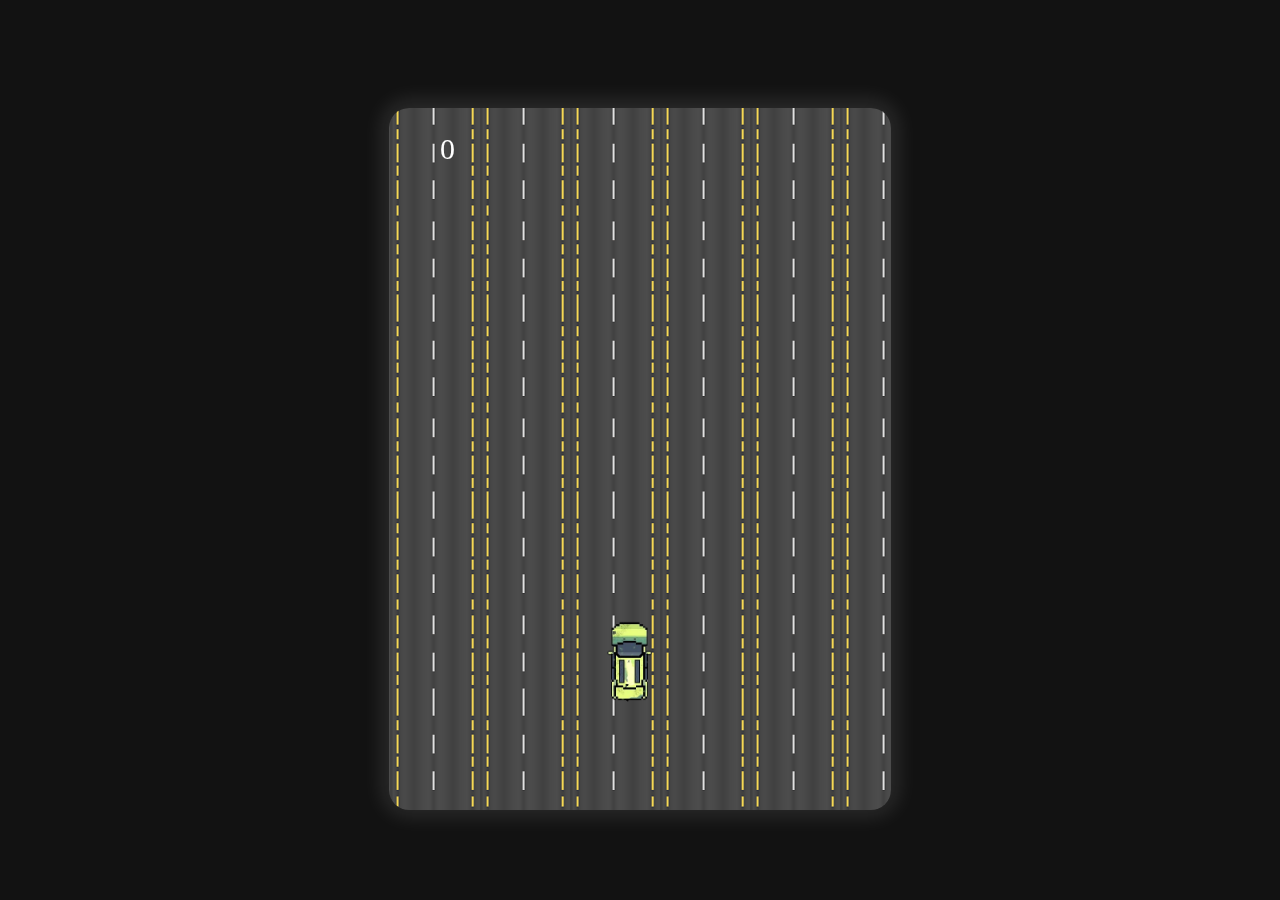
<file: index.html>
<!DOCTYPE html>
<html lang="en">

<head>
    <meta charset="UTF-8">
    <meta name="viewport" content="width=device-width, initial-scale=1.0">
    <title>Car Moto</title>
    <link rel="stylesheet" href="style.css">
    <link rel="shortcut icon" href="imgs/image.png" type="image/x-icon">
</head>

<body>
    <!-- <input class="toggle" type="range" name="" id=""> -->
    <!-- <button class="toggle-buttons"> </button> -->
    <audio src="" class="myaudio">
        <source src="boop.mp3" type="audio/mpeg">
    </audio>
    <div class="container">
        <canvas id="myCanvas"></canvas>
    </div>
    <div class="buttons">
        <button id="reset" class="reset" onclick="reset()">reset</button>
        <div class="buttonControls">
            <button class="upclk clklook" onclick="reset()">&#8657;</button>
            <div class="leftright">
                <button class="clklook leftclk" onclick="left()">&#8656;</button>
                <button class="clklook rightclk" onclick="right()">&#8658;</button>
            </div>
            <button class="clklook downclk" onclick="down()">&#8659;</button>
        </div>
    </div>
</body>
<script src="script.js"></script>

</html>
</file>
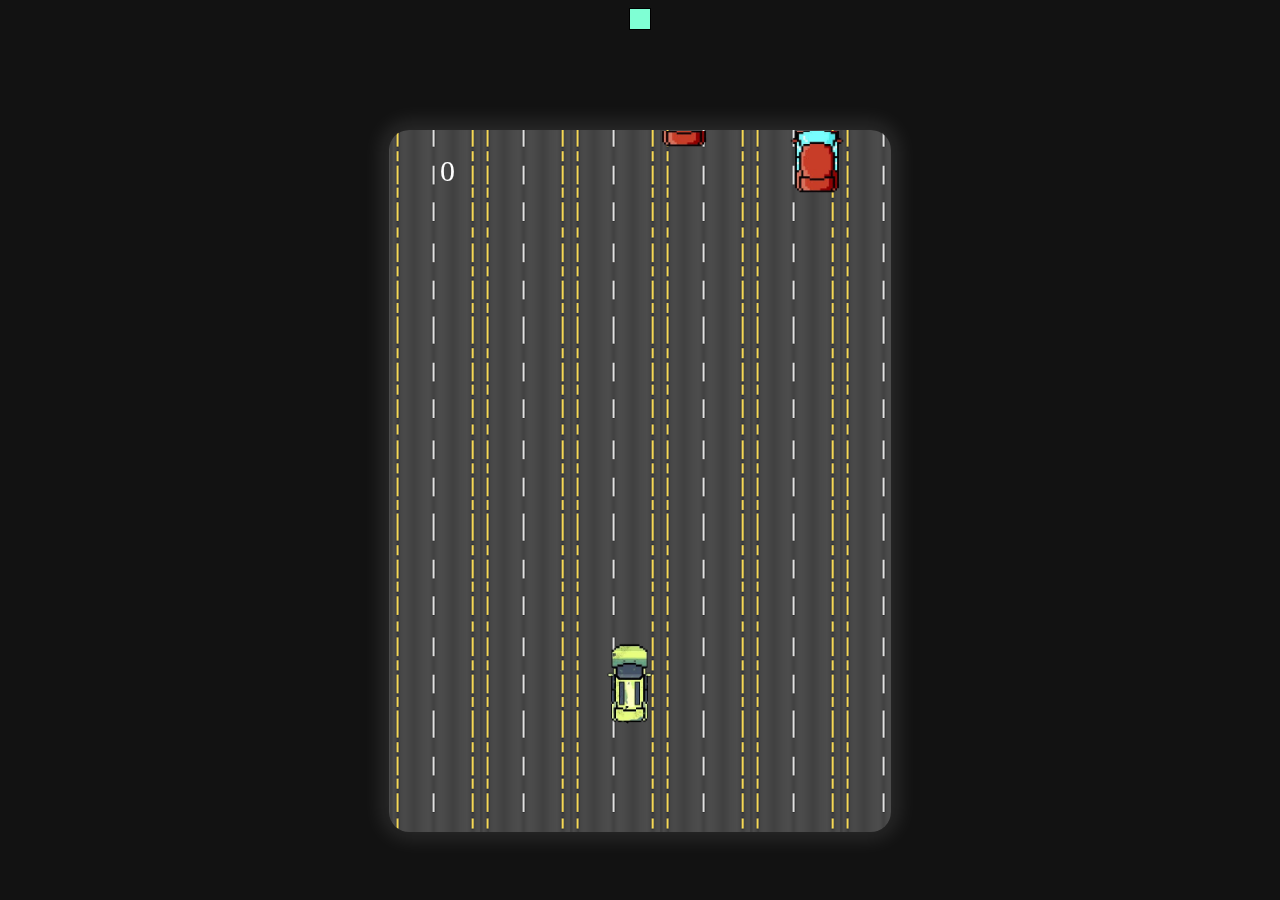
<file: car_moto.html>
<!DOCTYPE html>
<html lang="en">

<head>
    <meta charset="UTF-8">
    <meta name="viewport" content="width=device-width, initial-scale=1.0">
    <title>Car Moto</title>
    <link rel="stylesheet" href="car_moto.css">
</head>

<body>
    <!-- <input class="toggle" type="range" name="" id=""> -->
    <button class="toggle-buttons"> </button>
    <audio src="" class="myaudio">
        <source src="boop.mp3" type="audio/mpeg">
    </audio>
    <div class="container">
        <canvas id="myCanvas"></canvas>
    </div>
    <div class="buttons">
        <button id="reset" class="reset" onclick="reset()">reset</button>
        <div class="buttonControls">
            <button class="upclk clklook" onclick="reset()">&#8657;</button>
            <div class="leftright">
                <button class="clklook leftclk" onclick="left()">&#8656;</button>
                <button class="clklook rightclk" onclick="right()">&#8658;</button>
            </div>
            <button class="clklook downclk" onclick="down()">&#8659;</button>
        </div>
    </div>
</body>
<script src="car_moto.js"></script>

</html>
</file>
<file: style.css>
:root {
    --speed: 5s;
}

.reset {
    position: absolute;
    top: 50%;
    display: none;
    border: 1px solid transparent;
    border-radius: 100%;
    padding: 30px;
    background-color: transparent;

}

.reset:hover {
    background-color: rgba(255, 255, 255, 0.2);
    /* Semi-transparent background */
    border: 2px solid rgba(255, 255, 255, 0.2);
    /* Semi-transparent border */

}

body {
    display: flex;
    justify-content: center;
    background-color: #121212;
    align-items: center;
    flex-direction: column;
}

button {
    background-color: aquamarine;
    border: 1px solid black;
    padding: 10px;
}

.buttonControls {
    display: flex;
    flex-direction: column;
}

canvas {
    width: 100%;
    height: auto;
    max-width: 500px;
    margin-top: 100px;
    border-radius: 20px;
    border: 1px solid transparent;
    background-image: url('./imgs/Road.png');
    background-size: auto;
    animation: motion_road var(--speed) linear infinite;
    box-shadow: 0px -1px 20px 8px rgb(255 255 255 / 10%);
}

.buttons {
    display: flex;
    display: none;
}


@keyframes motion_road {
    from {
        background-position: 0 0;
    }

    to {
        background-position: 0 1000px;
    }
}
</file>
<file: car_moto.css>
:root {
    --speed: 5s;
}

.reset {
    position: absolute;
    top: 50%;
    display: none;
    border: 1px solid transparent;
    border-radius: 100%;
    padding: 30px;
    background-color: transparent;

}

.reset:hover {
    background-color: rgba(255, 255, 255, 0.2);
    /* Semi-transparent background */
    border: 2px solid rgba(255, 255, 255, 0.2);
    /* Semi-transparent border */

}

body {
    display: flex;
    justify-content: center;
    background-color: #121212;
    align-items: center;
    flex-direction: column;
}

button {
    background-color: aquamarine;
    border: 1px solid black;
    padding: 10px;
}

.buttonControls {
    display: flex;
    flex-direction: column;
}

canvas {
    width: 100%;
    height: auto;
    max-width: 500px;
    margin-top: 100px;
    border-radius: 20px;
    border: 1px solid transparent;
    background-image: url('./assists/Road.png');
    background-size: auto;
    animation: motion_road var(--speed) linear infinite;
    box-shadow: 0px -1px 20px 8px rgb(255 255 255 / 10%);
}

.buttons {
    display: flex;
    display: none;
}


@keyframes motion_road {
    from {
        background-position: 0 0;
    }

    to {
        background-position: 0 1000px;
    }
}
</file>
